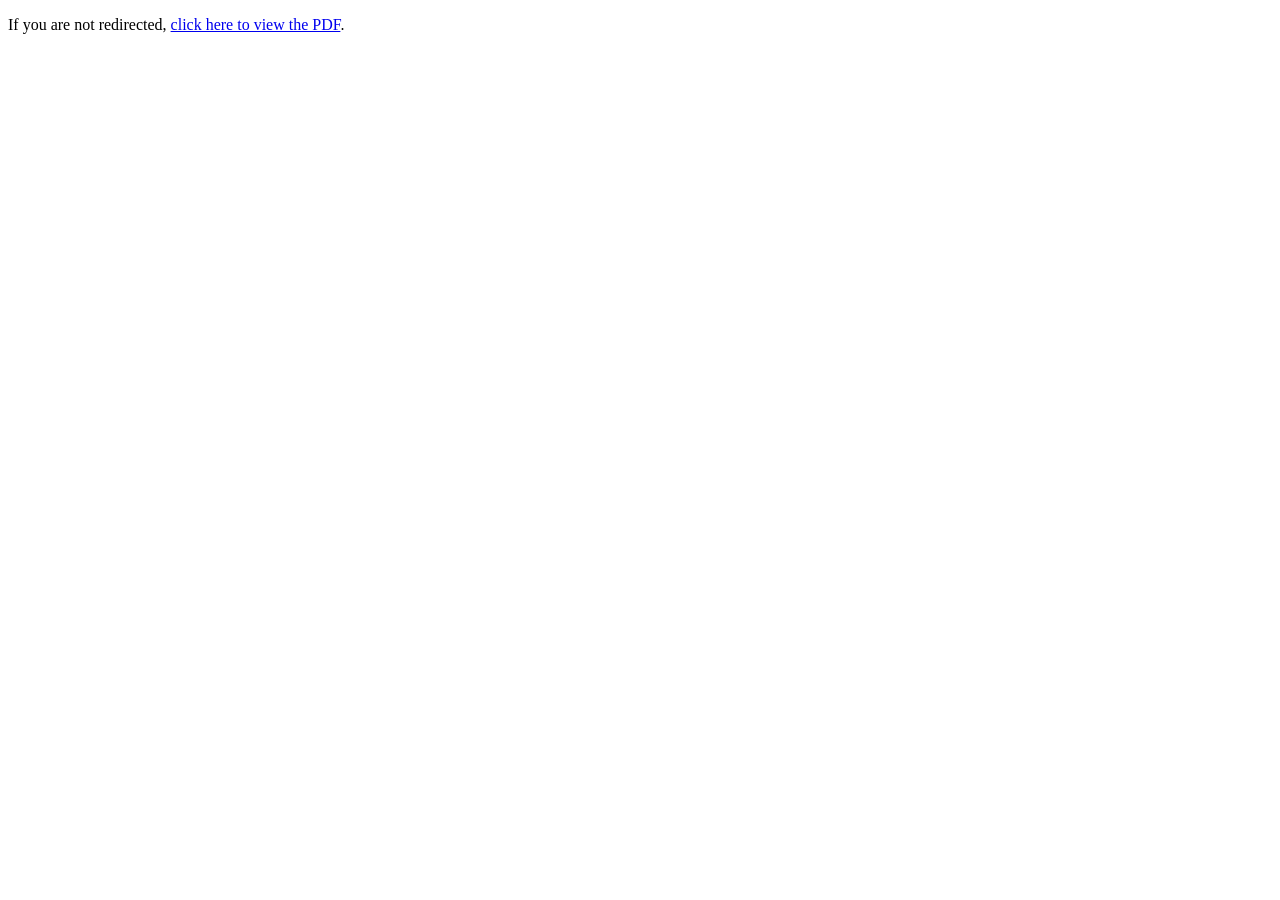
<file: index.html>
<!DOCTYPE html>
<html>
<head>
    <meta http-equiv="refresh" content="0; url=/data/Resume.pdf">
</head>
<body>
<p>If you are not redirected, <a href="/data/Resume.pdf">click here to view the PDF</a>.</p>
</body>
</html>
</file>
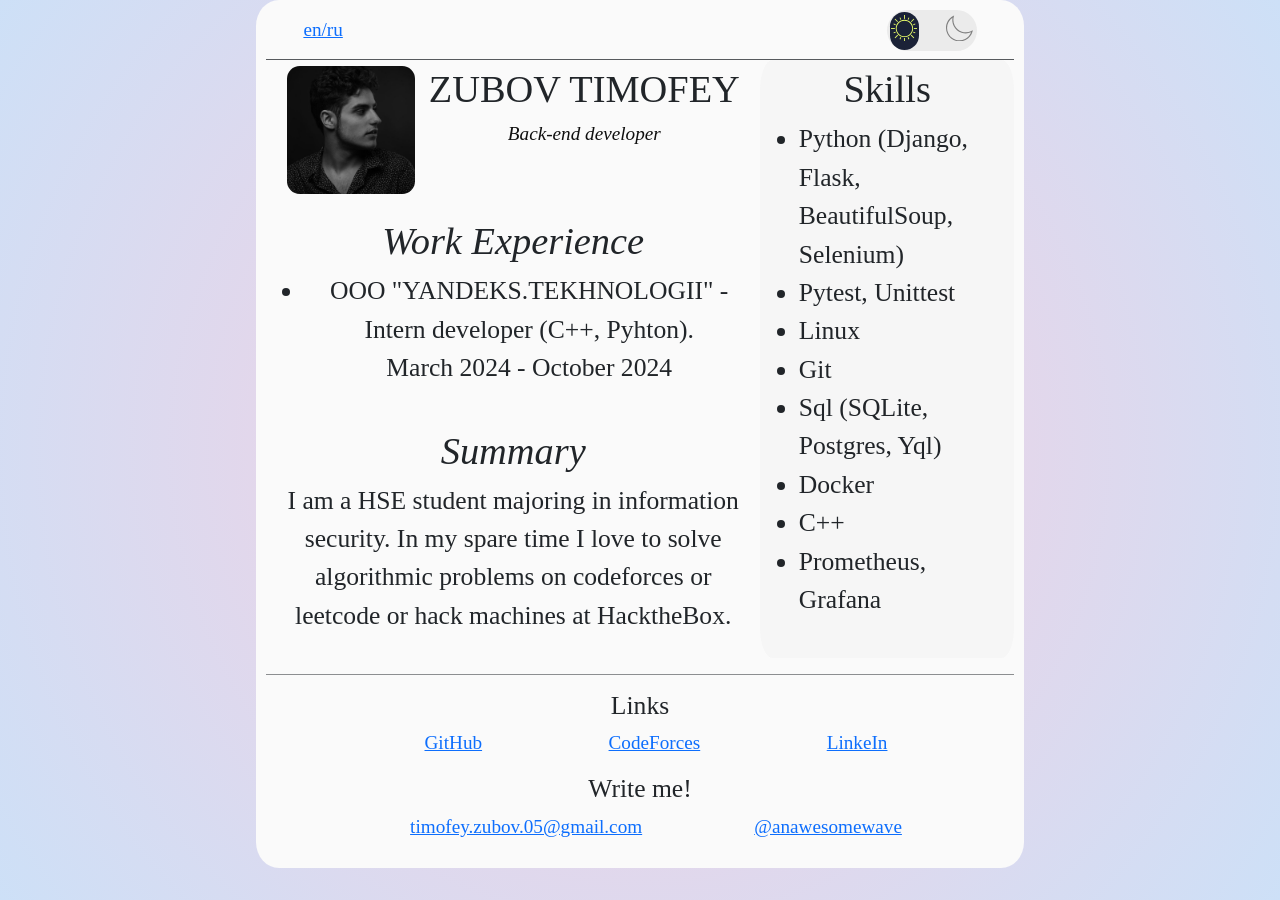
<file: docs/index.html>
<!doctype html>
<html lang="en">
  <head>
    <meta charset="UTF-8">
    <meta name="viewport"
          content="width=device-width, height=device-height, user-scalable=no, initial-scale=1.0, maximum-scale=1.0, minimum-scale=1.0">
    <meta http-equiv="X-UA-Compatible" content="ie=edge">
    <title>Zubov Timofey - Backend Developer</title>
    <link rel="shortcut icon" type="image/png" href="./img/fav.png">
    <link rel="stylesheet" href="https://cdn.jsdelivr.net/npm/bootstrap-icons@1.10.5/font/bootstrap-icons.css">
    <link rel="stylesheet" href="./css/bootstrap.min.css">
    <link rel="stylesheet" href="./css/style.css">
    <link rel="stylesheet" href="css/dark-mode-button.css">
        <script>
          function toggleTheme() {
              // let theme = document.getElementsByTagName('link')[0];
              let dark = document.getElementById('dark')
              // if (theme.getAttribute('href') === 'light.css') {
              if (dark == null) {
                  // theme.setAttribute('href', 'dark.css');
                  let dark_css = document.createElement('link');
                  dark_css.type = 'text/css';
                  dark_css.rel = 'stylesheet';
                  dark_css.href = './css/dark.css';
                  dark_css.id = 'dark';
                  document.head.appendChild(dark_css)
                  console.log('added')
              } else {
                  // theme.setAttribute('href', 'light.css');
                  dark.remove();
              }
          }
      </script>
  </head>
  <body>
    <div id="page-container">
      <header>
        <a href="ru-version.html"> en/ru</a>
        <input type="checkbox" id="darkmode-toggle" onclick="toggleTheme()"/>
		<label id='dmb' for="darkmode-toggle">
			<svg version="1.1" class="sun" xmlns="http://www.w3.org/2000/svg" xmlns:xlink="http://www.w3.org/1999/xlink" x="0px" y="0px"
	          viewBox="0 0 496 496" style="enable-background:new 0 0 496 496;" xml:space="preserve">

			<rect x="152.994" y="58.921" transform="matrix(0.3827 0.9239 -0.9239 0.3827 168.6176 -118.5145)" width="40.001" height="16"/>
			<rect x="46.9" y="164.979" transform="matrix(0.9239 0.3827 -0.3827 0.9239 71.29 -12.4346)" width="40.001" height="16"/>
			<rect x="46.947" y="315.048" transform="matrix(0.9239 -0.3827 0.3827 0.9239 -118.531 50.2116)" width="40.001" height="16"/>

				<rect x="164.966" y="409.112" transform="matrix(-0.9238 -0.3828 0.3828 -0.9238 168.4872 891.7491)" width="16" height="39.999"/>

				<rect x="303.031" y="421.036" transform="matrix(-0.3827 -0.9239 0.9239 -0.3827 50.2758 891.6655)" width="40.001" height="16"/>

				<rect x="409.088" y="315.018" transform="matrix(-0.9239 -0.3827 0.3827 -0.9239 701.898 785.6559)" width="40.001" height="16"/>

				<rect x="409.054" y="165.011" transform="matrix(-0.9239 0.3827 -0.3827 -0.9239 891.6585 168.6574)" width="40.001" height="16"/>
			<rect x="315.001" y="46.895" transform="matrix(0.9238 0.3828 -0.3828 0.9238 50.212 -118.5529)" width="16" height="39.999"/>
			<path d="M248,88c-88.224,0-160,71.776-160,160s71.776,160,160,160s160-71.776,160-160S336.224,88,248,88z M248,392
				c-79.4,0-144-64.6-144-144s64.6-144,144-144s144,64.6,144,144S327.4,392,248,392z"/>
			<rect x="240" width="16" height="72"/>
			<rect x="62.097" y="90.096" transform="matrix(0.7071 0.7071 -0.7071 0.7071 98.0963 -40.6334)" width="71.999" height="16"/>
			<rect y="240" width="72" height="16"/>

				<rect x="90.091" y="361.915" transform="matrix(-0.7071 -0.7071 0.7071 -0.7071 -113.9157 748.643)" width="16" height="71.999"/>
			<rect x="240" y="424" width="16" height="72"/>

				<rect x="361.881" y="389.915" transform="matrix(-0.7071 -0.7071 0.7071 -0.7071 397.8562 960.6281)" width="71.999" height="16"/>
			<rect x="424" y="240" width="72" height="16"/>
			<rect x="389.911" y="62.091" transform="matrix(0.7071 0.7071 -0.7071 0.7071 185.9067 -252.6357)" width="16" height="71.999"/>
</svg>
     <svg version="1.1" class="moon" xmlns="http://www.w3.org/2000/svg" xmlns:xlink="http://www.w3.org/1999/xlink" x="0px" y="0px"
        viewBox="0 0 49.739 49.739" style="enable-background:new 0 0 49.739 49.739;" xml:space="preserve">
     <path d="M25.068,48.889c-9.173,0-18.017-5.06-22.396-13.804C-3.373,23.008,1.164,8.467,13.003,1.979l2.061-1.129l-0.615,2.268
       c-1.479,5.459-0.899,11.25,1.633,16.306c2.75,5.493,7.476,9.587,13.305,11.526c5.831,1.939,12.065,1.492,17.559-1.258v0
       c0.25-0.125,0.492-0.258,0.734-0.391l2.061-1.13l-0.585,2.252c-1.863,6.873-6.577,12.639-12.933,15.822
       C32.639,48.039,28.825,48.888,25.068,48.889z M12.002,4.936c-9.413,6.428-12.756,18.837-7.54,29.253
       c5.678,11.34,19.522,15.945,30.864,10.268c5.154-2.582,9.136-7.012,11.181-12.357c-5.632,2.427-11.882,2.702-17.752,0.748
       c-6.337-2.108-11.473-6.557-14.463-12.528C11.899,15.541,11.11,10.16,12.002,4.936z"/></svg>
		</label>
      </header>
        <hr id="top-hr">
        <main>
          <div id="first" class="column">
            <div class="cont">
              <img src="img/img.png" alt="my-photo">
              <div>
                <h1>ZUBOV TIMOFEY</h1>
                <i id="job-title">Back-end developer</i>
              </div>
            </div>
            <br>
            <div id="summ">
              <h2 class="key-elem" style="font-style: italic">Work Experience</h2>
              <ul id="experience">
                <li> OOO "YANDEKS.TEKHNOLOGII" - Intern developer (C++, Pyhton).<br>March 2024 - October 2024</li>
              </ul>
              <br>
              <h2 class="key-elem" style="font-style: italic">Summary</h2>
              <p>
                I am a HSE student majoring in information security. In my spare time
                I love to solve algorithmic problems on codeforces or leetcode
                or hack machines at HacktheBox.
              </p>
            </div>
          </div>
          <div id="second" class="column">
            <div id="skills">
              <h2 class="key-elem">Skills</h2>
              <ul>
              <li>Python (Django, Flask, BeautifulSoup, Selenium)</li>
              <li>Pytest, Unittest</li>
              <li>Linux</li>
              <li>Git</li>
              <li>Sql (SQLite, Postgres, Yql)</li>
              <li>Docker</li>
              <li>C++</li>
              <li>Prometheus, Grafana</li>
              </ul>
            </div>
          </div>
        </main>
        <hr>
        <footer>
          <h2 class="key-elem" >Links</h2>
          <div>
            <ul>
              <li><a href="https://github.com/anAwesomeWave">GitHub</a></li>
              <li><a href="https://codeforces.com/profile/_Mr.Black_">CodeForces</a></li>
              <li><a href="https://www.linkedin.com/in/timofey-zubov-2a556524a/">LinkeIn</a></li>
            </ul>
            <h2 class="key-elem" >Write me!</h2>
            <ul id="ul-btm">
              <li><a href="mailto:timofey.zubov.05@gmail.com">timofey.zubov.05@gmail.com</a></li>
              <li><a href="https://t.me/anawesomewave">@anawesomewave</a></li>
            </ul>
          </div>
        </footer>
    </div>
  </body>
</html>
</file>
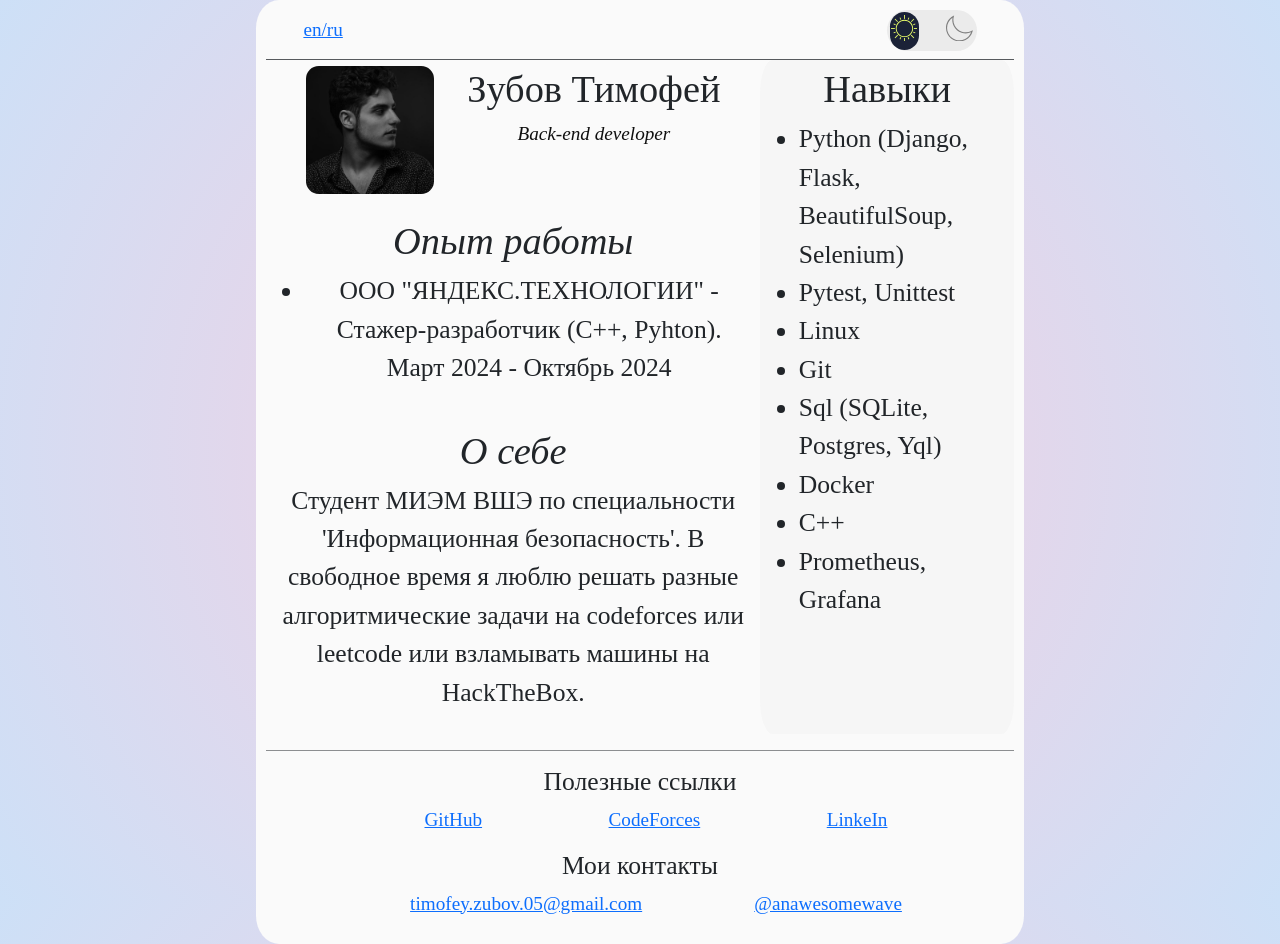
<file: docs/ru-version.html>
<!doctype html>
<html lang="en">
  <head>
    <meta charset="UTF-8">
    <meta name="viewport"
          content="width=device-width, height=device-height, user-scalable=no, initial-scale=1.0, maximum-scale=1.0, minimum-scale=1.0">
    <meta http-equiv="X-UA-Compatible" content="ie=edge">
    <title>Зубов Тимофей - Backend Developer</title>
    <link rel="shortcut icon" type="image/png" href="./img/fav.png">
    <link rel="stylesheet" href="https://cdn.jsdelivr.net/npm/bootstrap-icons@1.10.5/font/bootstrap-icons.css">
    <link rel="stylesheet" href="./css/bootstrap.min.css">
    <link rel="stylesheet" href="./css/style.css">
    <link rel="stylesheet" href="css/dark-mode-button.css">
        <script>
          function toggleTheme() {
              // let theme = document.getElementsByTagName('link')[0];
              let dark = document.getElementById('dark')
              // if (theme.getAttribute('href') === 'light.css') {
              if (dark == null) {
                  // theme.setAttribute('href', 'dark.css');
                  let dark_css = document.createElement('link');
                  dark_css.type = 'text/css';
                  dark_css.rel = 'stylesheet';
                  dark_css.href = './css/dark.css';
                  dark_css.id = 'dark';
                  document.head.appendChild(dark_css)
                  console.log('added')
              } else {
                  // theme.setAttribute('href', 'light.css');
                  dark.remove();
              }
          }
      </script>
  </head>
  <body>
    <div id="page-container">
      <header>
        <a href="index.html"> en/ru</a>
        <input type="checkbox" id="darkmode-toggle" onclick="toggleTheme()"/>
		<label id='dmb' for="darkmode-toggle">
			<svg version="1.1" class="sun" xmlns="http://www.w3.org/2000/svg" xmlns:xlink="http://www.w3.org/1999/xlink" x="0px" y="0px"
	          viewBox="0 0 496 496" style="enable-background:new 0 0 496 496;" xml:space="preserve">

			<rect x="152.994" y="58.921" transform="matrix(0.3827 0.9239 -0.9239 0.3827 168.6176 -118.5145)" width="40.001" height="16"/>
			<rect x="46.9" y="164.979" transform="matrix(0.9239 0.3827 -0.3827 0.9239 71.29 -12.4346)" width="40.001" height="16"/>
			<rect x="46.947" y="315.048" transform="matrix(0.9239 -0.3827 0.3827 0.9239 -118.531 50.2116)" width="40.001" height="16"/>

				<rect x="164.966" y="409.112" transform="matrix(-0.9238 -0.3828 0.3828 -0.9238 168.4872 891.7491)" width="16" height="39.999"/>

				<rect x="303.031" y="421.036" transform="matrix(-0.3827 -0.9239 0.9239 -0.3827 50.2758 891.6655)" width="40.001" height="16"/>

				<rect x="409.088" y="315.018" transform="matrix(-0.9239 -0.3827 0.3827 -0.9239 701.898 785.6559)" width="40.001" height="16"/>

				<rect x="409.054" y="165.011" transform="matrix(-0.9239 0.3827 -0.3827 -0.9239 891.6585 168.6574)" width="40.001" height="16"/>
			<rect x="315.001" y="46.895" transform="matrix(0.9238 0.3828 -0.3828 0.9238 50.212 -118.5529)" width="16" height="39.999"/>
			<path d="M248,88c-88.224,0-160,71.776-160,160s71.776,160,160,160s160-71.776,160-160S336.224,88,248,88z M248,392
				c-79.4,0-144-64.6-144-144s64.6-144,144-144s144,64.6,144,144S327.4,392,248,392z"/>
			<rect x="240" width="16" height="72"/>
			<rect x="62.097" y="90.096" transform="matrix(0.7071 0.7071 -0.7071 0.7071 98.0963 -40.6334)" width="71.999" height="16"/>
			<rect y="240" width="72" height="16"/>

				<rect x="90.091" y="361.915" transform="matrix(-0.7071 -0.7071 0.7071 -0.7071 -113.9157 748.643)" width="16" height="71.999"/>
			<rect x="240" y="424" width="16" height="72"/>

				<rect x="361.881" y="389.915" transform="matrix(-0.7071 -0.7071 0.7071 -0.7071 397.8562 960.6281)" width="71.999" height="16"/>
			<rect x="424" y="240" width="72" height="16"/>
			<rect x="389.911" y="62.091" transform="matrix(0.7071 0.7071 -0.7071 0.7071 185.9067 -252.6357)" width="16" height="71.999"/>
</svg>
     <svg version="1.1" class="moon" xmlns="http://www.w3.org/2000/svg" xmlns:xlink="http://www.w3.org/1999/xlink" x="0px" y="0px"
        viewBox="0 0 49.739 49.739" style="enable-background:new 0 0 49.739 49.739;" xml:space="preserve">
     <path d="M25.068,48.889c-9.173,0-18.017-5.06-22.396-13.804C-3.373,23.008,1.164,8.467,13.003,1.979l2.061-1.129l-0.615,2.268
       c-1.479,5.459-0.899,11.25,1.633,16.306c2.75,5.493,7.476,9.587,13.305,11.526c5.831,1.939,12.065,1.492,17.559-1.258v0
       c0.25-0.125,0.492-0.258,0.734-0.391l2.061-1.13l-0.585,2.252c-1.863,6.873-6.577,12.639-12.933,15.822
       C32.639,48.039,28.825,48.888,25.068,48.889z M12.002,4.936c-9.413,6.428-12.756,18.837-7.54,29.253
       c5.678,11.34,19.522,15.945,30.864,10.268c5.154-2.582,9.136-7.012,11.181-12.357c-5.632,2.427-11.882,2.702-17.752,0.748
       c-6.337-2.108-11.473-6.557-14.463-12.528C11.899,15.541,11.11,10.16,12.002,4.936z"/></svg>
		</label>

      </header>
        <hr id="top-hr">
        <main>
          <div id="first" class="column">
            <div class="cont">
              <img src="img/img.png" alt="my-photo">
              <div>
                <h1>Зубов Тимофей</h1>
                <i id="job-title" >Back-end developer</i>
              </div>
            </div>
            <br>
            <div id="summ">
              <h2 class="key-elem" style="font-style: italic">Опыт работы</h2>
              <ul id="experience">
                <li>ООО "ЯНДЕКС.ТЕХНОЛОГИИ" - Стажер-разработчик (C++, Pyhton).<br>Март 2024 - Октябрь 2024</li>
              </ul>
              <br>
              <h1 style="font-style: italic">О себе</h1>
              <p>
                Студент МИЭМ ВШЭ по специальности 'Информационная безопасность'.
                В свободное время я люблю решать разные алгоритмические
                задачи на codeforces или leetcode или взламывать машины на HackTheBox.
              </p>
              </p>
            </div>
          </div>
          <div id="second" class="column">
            <div id="skills">
              <h2>Навыки</h2>
              <ul>
                <li>Python (Django, Flask, BeautifulSoup, Selenium)</li>
                <li>Pytest, Unittest</li>
                <li>Linux</li>
                <li>Git</li>
                <li>Sql (SQLite, Postgres, Yql)</li>
                <li>Docker</li>
                <li>C++</li>
                <li>Prometheus, Grafana</li>
              </ul>
            </div>
          </div>
        </main>
        <hr>
        <footer>
          <h2>Полезные ссылки</h2>
          <div>
            <ul>
              <li><a href="https://github.com/anAwesomeWave">GitHub</a></li>
              <li><a href="https://codeforces.com/profile/_Mr.Black_">CodeForces</a></li>
              <li><a href="https://www.linkedin.com/in/timofey-zubov-2a556524a/">LinkeIn</a></li>
            </ul>
            <h2>Мои контакты</h2>
            <ul id="ul-btm">
              <li><a href="mailto:timofey.zubov.05@gmail.com">timofey.zubov.05@gmail.com</a></li>
              <li><a href="https://t.me/anawesomewave">@anawesomewave</a></li>
            </ul>
          </div>
        </footer>
    </div>
  </body>
</html>
</file>
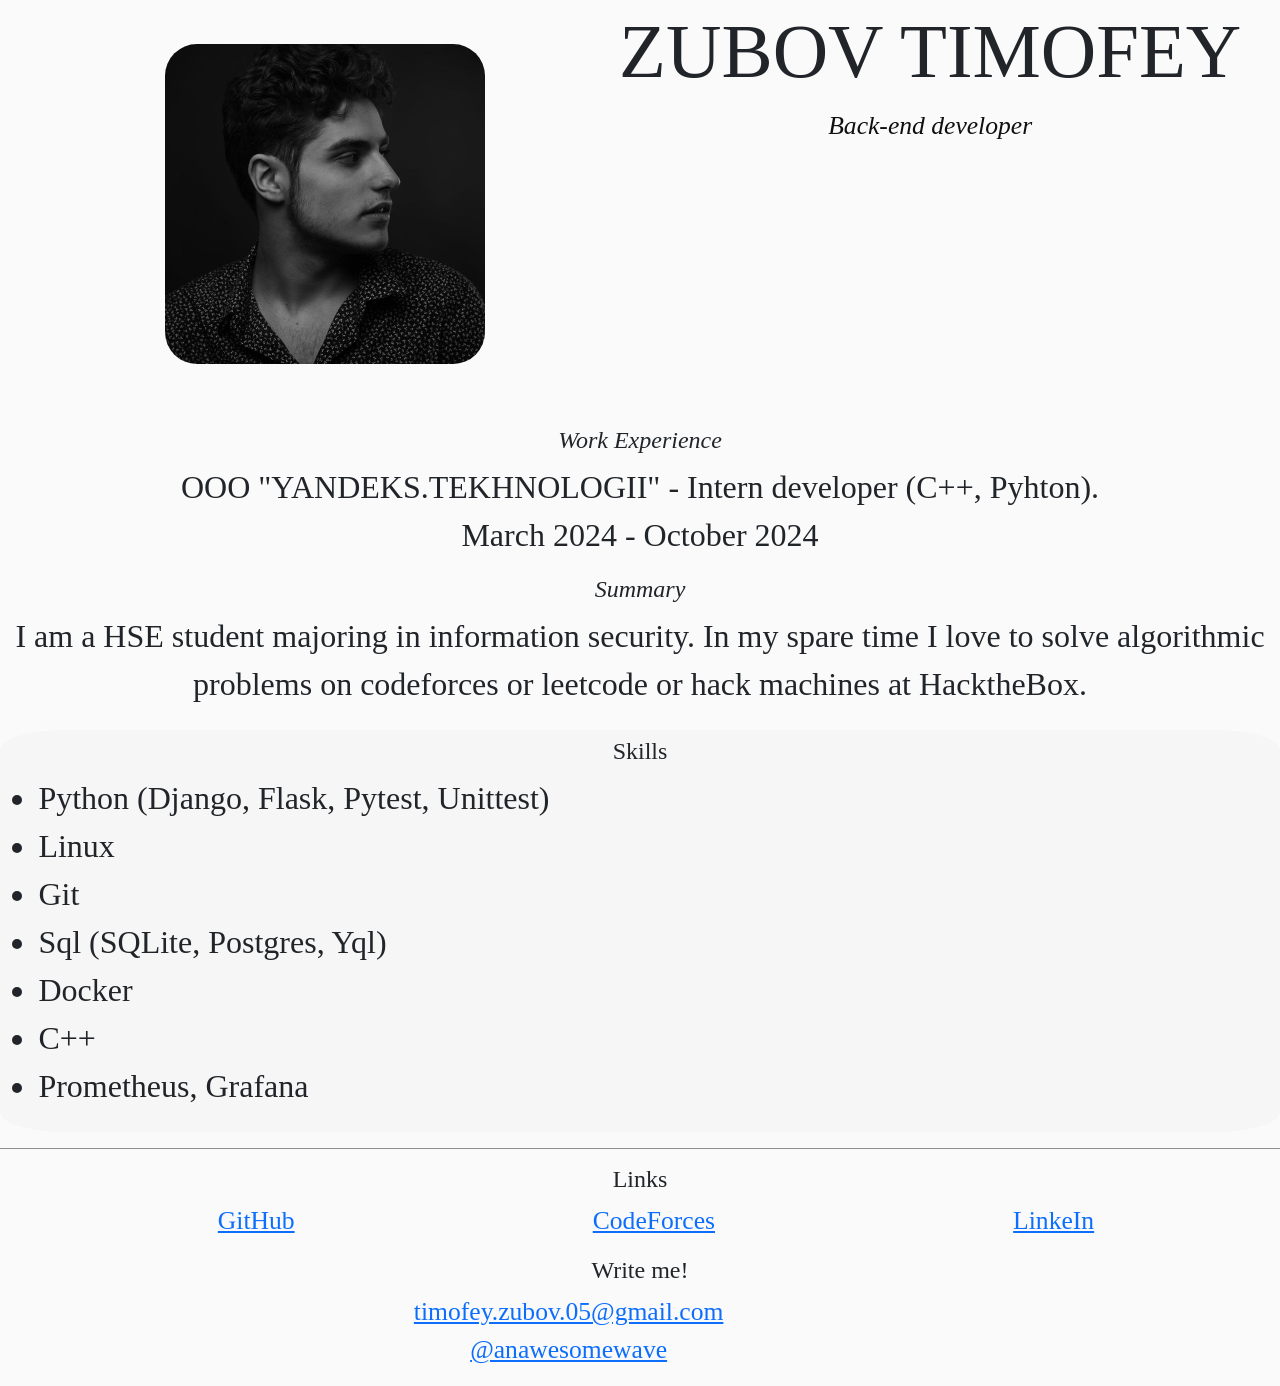
<file: for-pdf/main_part-en.html>
<!doctype html>
<html lang="en">
  <head>
    <meta charset="UTF-8">
    <meta name="viewport"
          content="width=device-width, height=device-height, user-scalable=no, initial-scale=1.0, maximum-scale=1.0, minimum-scale=1.0">
    <meta http-equiv="X-UA-Compatible" content="ie=edge">
    <title>Zubov Timofey - Backend Developer</title>
    <link rel="stylesheet" href="https://cdn.jsdelivr.net/npm/bootstrap-icons@1.10.5/font/bootstrap-icons.css">
    <link rel="stylesheet" href="./css/bootstrap.min.css">
    <link rel="stylesheet" href="./css/style.css">
  </head>
  <body>
        <main>
          <div id="first" class="column">
            <div class="cont">
              <img src="img.png" alt="my-photo">
              <div>
                <h1>ZUBOV TIMOFEY</h1>
                <i id="job-title">Back-end developer</i>
              </div>
            </div>
            <br>
            <div id="summ">
              <h2 class="key-elem" style="font-style: italic">Work Experience</h2>
              <ul id="experience">
                <li> OOO "YANDEKS.TEKHNOLOGII" - Intern developer (C++, Pyhton).<br>March 2024 - October 2024</li>
              </ul>
              <h2 class="key-elem" style="font-style: italic">Summary</h2>
              <p>
                I am a HSE student majoring in information security. In my spare time
                I love to solve algorithmic problems on codeforces or leetcode
                or hack machines at HacktheBox.
              </p>
              </p>
            </div>
          </div>
          <div id="second" class="column">
            <div id="skills">
              <h2 class="key-elem" >Skills</h2>
              <ul>
                <li>Python (Django, Flask, Pytest, Unittest)</li>
                <li>Linux</li>
                <li>Git</li>
                <li>Sql (SQLite, Postgres, Yql)</li>
                <li>Docker</li>
                <li>C++</li>
                <li>Prometheus, Grafana</li>
              </ul>
            </div>
          </div>
        </main>
        <hr>
        <footer>
          <h2 class="key-elem" >Links</h2>
          <div>
            <ul>
              <li><a href="https://github.com/anAwesomeWave">GitHub</a></li>
              <li><a href="https://codeforces.com/profile/_Mr.Black_">CodeForces</a></li>
              <li><a href="https://www.linkedin.com/in/timofey-zubov-2a556524a/">LinkeIn</a></li>
            </ul>
            <h2 class="key-elem" >Write me!</h2>
            <ul id="ul-btm">
              <li><a href="mailto:timofey.zubov.05@gmail.com">timofey.zubov.05@gmail.com</a></li>
              <li><a href="https://t.me/anawesomewave">@anawesomewave</a></li>
            </ul>
          </div>
        </footer>
  </body>
</html>
</file>
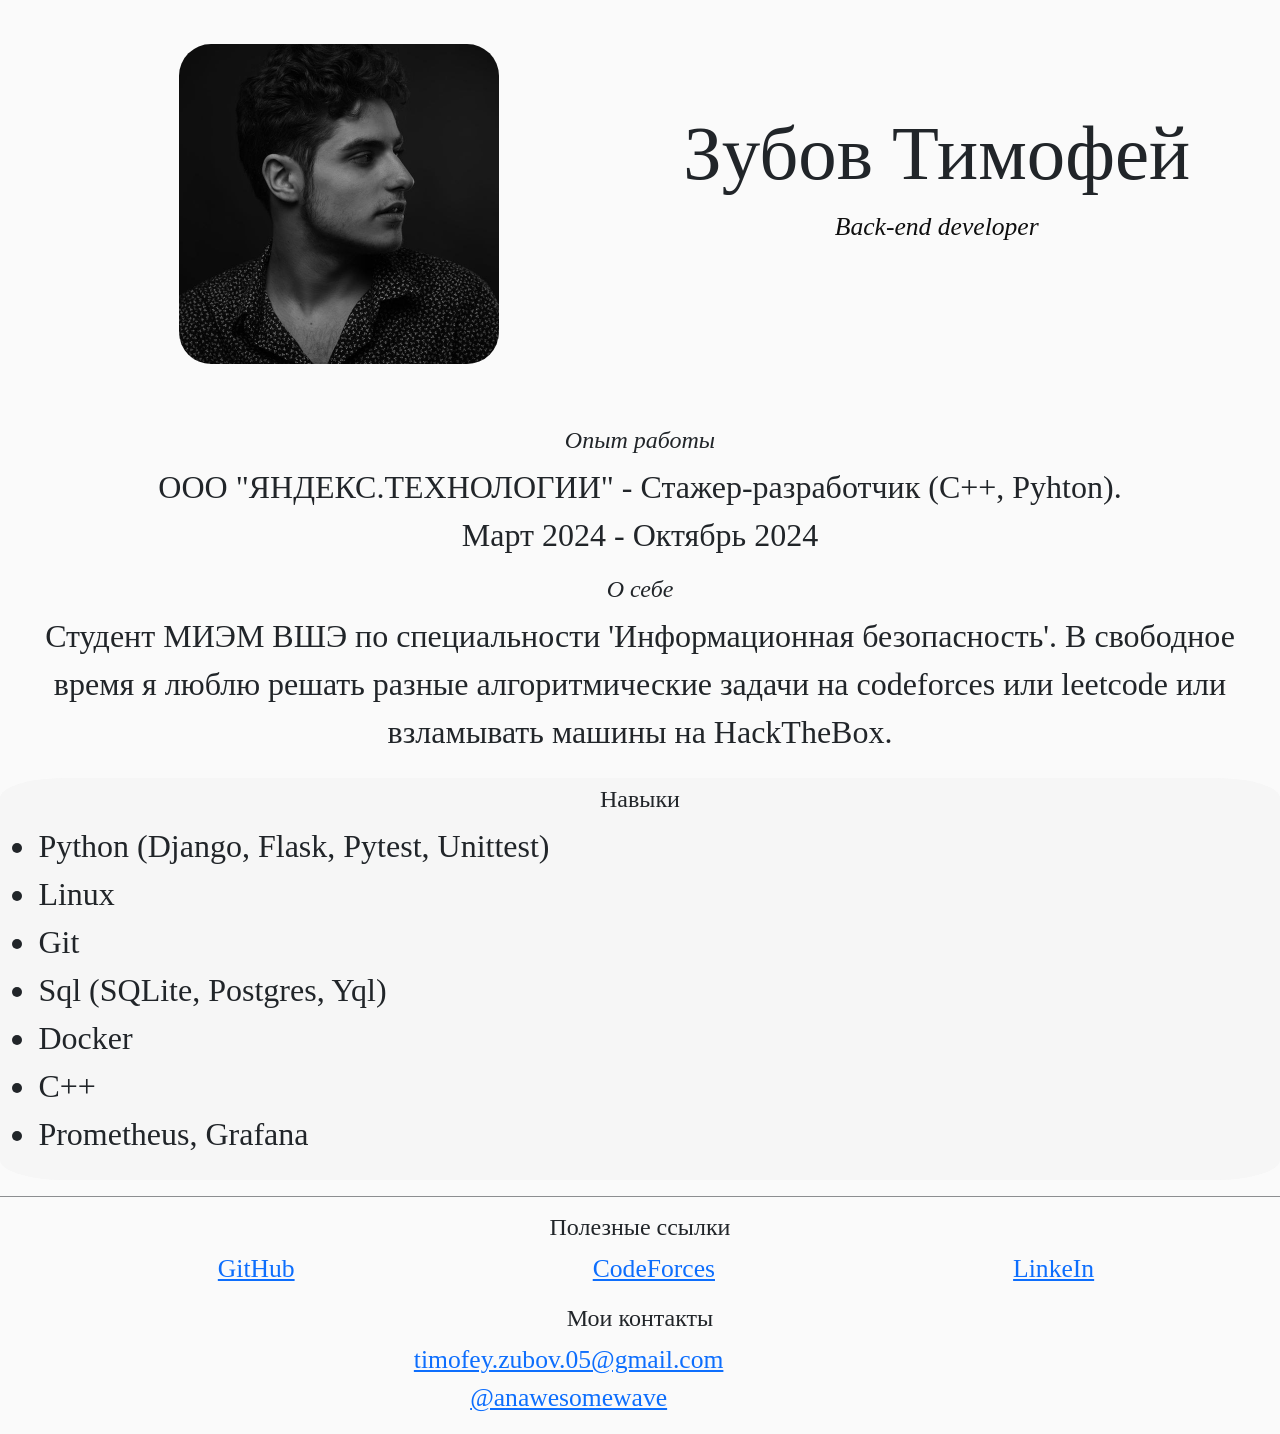
<file: for-pdf/main_part.html>
<!doctype html>
<html lang="en">
  <head>
    <meta charset="UTF-8">
    <meta name="viewport"
          content="width=device-width, height=device-height, user-scalable=no, initial-scale=1.0, maximum-scale=1.0, minimum-scale=1.0">
    <meta http-equiv="X-UA-Compatible" content="ie=edge">
    <title>Зубов Тимофей - The backend Developer</title>
    <link rel="stylesheet" href="https://cdn.jsdelivr.net/npm/bootstrap-icons@1.10.5/font/bootstrap-icons.css">
    <link rel="stylesheet" href="./css/bootstrap.min.css">
    <link rel="stylesheet" href="./css/style.css">
  </head>
  <body>
      <main>
        <div id="first" class="column">
          <div class="cont">
            <img src="img.png" alt="my-photo">
            <div id="name_and_job">
              <h1>Зубов Тимофей</h1>
              <i id="job-title" >Back-end developer</i>
            </div>
          </div>
          <br>
          <div id="summ">
            <h2 class="key-elem" style="font-style: italic">Опыт работы</h2>
              <ul id="experience">
                <li>ООО "ЯНДЕКС.ТЕХНОЛОГИИ" - Стажер-разработчик (C++, Pyhton).<br>Март 2024 - Октябрь 2024</li>
              </ul>
            <h2 class="key-elem" style="font-style: italic">О себе</h2>
            <p>
              Студент МИЭМ ВШЭ по специальности 'Информационная безопасность'.
              В свободное время я люблю решать разные алгоритмические
              задачи на codeforces или leetcode или взламывать машины на HackTheBox.
            </p>
            </p>
          </div>
        </div>
        <div id="second" class="column">
          <div id="skills">
            <h2 class="key-elem" >Навыки</h2>
            <ul>
              <li>Python (Django, Flask, Pytest, Unittest)</li>
              <li>Linux</li>
              <li>Git</li>
              <li>Sql (SQLite, Postgres, Yql)</li>
              <li>Docker</li>
              <li>C++</li>
              <li>Prometheus, Grafana</li>
            </ul>
          </div>
        </div>
      </main>
      <hr>
      <footer>
        <h2 class="key-elem" >Полезные ссылки</h2>
        <div>
          <ul>
            <li><a href="https://github.com/anAwesomeWave">GitHub</a></li>
            <li><a href="https://codeforces.com/profile/_Mr.Black_">CodeForces</a></li>
            <li><a href="https://www.linkedin.com/in/timofey-zubov-2a556524a/">LinkeIn</a></li>
          </ul>
          <h2 class="key-elem" >Мои контакты</h2>
          <ul id="ul-btm">
            <li><a href="mailto:timofey.zubov.05@gmail.com">timofey.zubov.05@gmail.com</a></li>
            <li><a href="https://t.me/anawesomewave">@anawesomewave</a></li>
          </ul>
        </div>
      </footer>
  </body>
</html>
</file>
<file: docs/css/style.css>
html {
    height: 100%;
    min-width: 100%;
}
body {
    background: rgb(247,206,224);
    background: radial-gradient(circle, rgba(247,206,224,1) 0%, rgba(205,224,247,1) 100%);
    /*background-color: #a38f85;*/
    min-height: 100%;
    /*color: #1B2237;*/
    font-family: Times New Roman;
}
header {
    display: flex;
    justify-content: space-between;
    align-items: center;
    padding-bottom: 1%;
}
header > * {
    margin-left: 5%;
    margin-right: 5%;
}

#form {

    display: flex;
    flex-direction: row;
    justify-content: space-around;
}
button {
    background: transparent;
    border: none;
}

#page-container {
    /*background-color: #ede9e3;*/
    background-color: #fafafa;
    /*background-color: white;*/
    /*background: -webkit-linear-gradient(top, #d4d4d4 0%, #ffffff 100%);*/
    margin: auto;
    width: 100%;
    padding: 10px;
    height: 100%;
}

#button-cont {
    border-color: red;
    border-width: 2px;
    border-style: solid;
    border-radius: 200px;
    /*height: 100%;*/
    width: 7%;
    /*min-height: 100%;*/
    /*height: 100%;*/
}

#circle {
    width: 20%;
    height: 100%;
    border-radius: 100%;
    background-color: black;
    position: relative;
    /*animation-name: dark-mode;*/
    /*animation-duration: 1s;*/
}

/*@keyframes dark-mode {*/
/*    0% {*/
/*        left: 0;*/
/*    } 100% {*/
/*        left: 90%*/

/*          }*/
/*}*/

#name, #summ{
    width: 100%;
    text-align: center;
}
#name > h1 {
    margin-bottom: 0;
}


main {
    display: flex;
    flex-direction: row;
    flex-wrap: wrap;
    /*justify-content: space-between;*/
}

.column {
    width: 100%;
}

a {
 font-size: 5vw;

}

h1 {
    font-size: 10vw;
}
h2 {
    font-size: 6vw;
}

li, p, footer h2  {
    font-size: 4vw;
}
#job-title {
    font-size: 6vw;
    color: #0f0f0f;
}

img {
    border-radius: 10%;
    max-height: 30vw;
    height: auto;
    left:0;
}

@media only screen and (min-width: 391px) {
    /*a {*/
    /* font-size: 5vw;*/

    /*}*/
    /*h2 {*/
    /*    font-size: 6vw;*/
    /*}*/
    #job-title {
        font-size: 4vw;
    }
    /*img {*/
    /*    max-height: 20vw;*/
    /*}*/
}

@media only screen and (min-width: 1100px) {
    #page-container {
        border-radius: 3%;
    }
    #second {
        flex: 2;
    }
    #first {
        flex: 4;
    }
    #page-container {
        width: 60%;
    }
    a {
        font-size: 1.5vw;
    }
    h1 {
        font-size: 3vw;
    }
    h2 {
        font-size: 3vw;
    }
    #job-title {
        font-size: 1.5vw;
    }
    img {
        max-height: 10vw;
    }

    li, p, footer h2  {
        font-size: 2vw;
    }

}

#second {
    border-radius: 5%;
    background-color: #f6f6f6;
    padding: 0.5vw;
    /*color: #364A62;*/

}
#skills > h2 {
    text-align: center;
}

#first {
    /*background-color: #364A62;*/
    padding: 0.5vw;
}

footer {
    text-align: center;
    display: flex;
    flex-direction: column;
}
footer ul {
    display: flex;
    flex-direction: row;
    justify-content: space-evenly;
}
footer li, footer p{
    list-style-type: none;
    font-size: 1.25vw;
}

hr {
    opacity: 0.5;
    /*margin: 0;*/
}
#top-hr {
    margin: 0;
    opacity: 0.75;
}
.cont {
    display: flex;
    flex-direction: row;
    justify-content: space-evenly;
    text-align: center;
}
</file>
<file: docs/css/dark-mode-button.css>
#dmb {
	width:28vw;
	height: 8vh;
	position: relative;
	display: block;
	background: #ebebeb;
	border-radius: 200px;
	/*box-shadow: inset 0px 5px 15px rgba(0,0,0,0.4), inset 0px -5px 15px rgba(255,255,255,0.4);*/
	cursor: pointer;
	transition: 1s;
	margin-bottom: 3%;
}
#dmb:after {
	content: "";
	left: 3.4%;
	top: 8%;
	width:33%;
	height: 80%;
	position: absolute;
	/*top:10px;*/
	/*left:10px;*/
	/*background: linear-gradient(180deg,#ffcc89,#d8860b);*/
	background: #1B2237;
	border-radius: 180px;
	/*box-shadow: 0px 5px 10px rgba(0,0,0,0.2);*/
	transition: 0.3s;
}
input {
	width: 0;
	height: 0;
	visibility: hidden;
}
input:checked + #dmb {
	/*background: #0b0b0f;*/background: rgb(27,41,41);
background: linear-gradient(0deg, rgba(27,41,41,0.7091211484593838) 0%, rgba(39,37,71,0.700717787114846) 99%);
}
input:checked + #dmb:after {
	left:97.5%;
	transform: translateX(-100%);
	background: linear-gradient(180deg,#777,#3a3a3a);
}
input:checked + #dmb + .background {
	background:#242424;
}
#dmb svg {
	position: absolute;
	width: 30%;
	top: 8%;
	z-index: 100;
}
#dmb svg.sun {
	left:4%;
	filter: invert(87%) sepia(90%) saturate(381%) hue-rotate(20deg) brightness(112%) contrast(109%);
	transition: 0.3s;
}
#dmb svg.moon {
	left:66%;
	fill:#7e7e7e;
	transition: 0.3s;
}
input:checked + #dmb svg.sun {
	filter: invert(75%) sepia(0%) saturate(25%) hue-rotate(266deg) brightness(107%) contrast(94%);
}
input:checked + #dmb svg.moon {
	filter: invert(50%) sepia(98%) saturate(2106%) hue-rotate(167deg) brightness(103%) contrast(105%);


}
@media only screen and (min-width: 341px) {
	#dmb {
		/*width: 18vw;*/
		margin-bottom: 0;
	}
	/*#dmb:after {*/
	/*	width:6.5vw;*/
	/*	height: 6.5vw;*/
	/*}*/
	/*#dmb svg {*/
	/*	width: 5.9vw;*/
	/*}*/
}

@media only screen and (min-width: 500px) {
	#dmb {
		width:23vw;
		height: 7vh;
	}
	#dmb:after {
		left: 3.6%;
		width: 32%;
		height: 82%;
	}
	input:checked + #dmb:after {
		left: 96.5%;
	}
}
@media only screen and (min-width: 540px) {
	#dmb {
		width:22vw;
		height: 8vh;
	}
	#dmb:after {
		left: 3.5%;
		top: 7.6%;
		height: 80%;
	}
}
@media only screen and (min-width: 600px) {
	#dmb {
		width:22vw;
		height: 8vh;
	}
	#dmb:after {
		left: 3.5%;
		top: 7.6%;
		height: 80%;
	}
}
@media only screen and (min-width: 660px) {
	#dmb {
		width: 16vw;
		height: 6.2vh;
	}
	#dmb:after {
		top: 8.2%;
		height: 85%;
	}
}
@media only screen and (min-width: 720px) {
	#dmb {
		height: 7vh;
	}
	#dmb:after {
		width: 33%;
		height: 80%;
	}
}
@media only screen and (min-width: 780px) {
	#dmb {
		width: 16vw;
		height: 7vh;
	}
	#dmb:after {
		width: 33%;
		height: 90%;
	}
	input:checked + #dmb:after {
		left: 94.5%;
	}
}
@media only screen and (min-width: 885px) {
	#dmb:after {
		content: "";
		/*top: 0.5vh;*/
		left: 3.5%;
		top: 6%;
		width: 30%;
		height: 90%;
	}
	#dmb svg {
		width: 28%;
		top: 8%;
	}
}
/*@media only screen and (min-width: 990px) {*/
/*	#dmb {*/
/*		width: 16vw;*/
/*		height: 9vh;*/
/*	}*/
/*}*/
@media only screen and (min-width: 1000px) {
	#dmb {
		height:8vh;
	}
}
@media only screen and (min-width: 1100px) {
	#dmb {
		width:8vw;
		height: 4.6vh;
	}
	#dmb svg {
		position: absolute;
		width: 30%;
		top: 11%;
		z-index: 100;
	}
	#dmb:after {
		/*top: 0.5vh;*/
		left: 3%;
		top: 6%;
		width: 33%;
	}
	input:checked + #dmb:after {
		left:97%;
	}
}
@media only screen and (min-width: 1200px) {
	#dmb {
		width:7vw;
	}
}
@media only screen and (min-width: 1300px) {
	#dmb {
		width:6vw;
		height: 4.5vh;
	}
	/*#dmb:after {*/
	/*	top:9%;*/
	/*	height: 78%;*/
	/*	width: 38%;*/
	/*}*/
}
</file>
<file: for-pdf/css/style.css>
html {
    height: 100%;
    min-width: 100%;
}
body {
    background-color: #fafafa;

    /*background-color: #a38f85;*/
    min-height: 100%;
    /*color: #1B2237;*/
    font-family: Times New Roman;
}
header {
    display: flex;
    justify-content: space-between;
    align-items: center;
    padding-bottom: 1%;
}
header > * {
    margin-left: 5%;
    margin-right: 5%;
}

img, #name{
    margin-left: 15%;
}
button {
    background: transparent;
    border: none;
}

#page-container {
    /*background-color: #ede9e3;*/
    background-color: #fafafa;
    /*background-color: white;*/
    border-radius: 3%;
    margin: auto;
    width: 100%;
    padding: 10px;
    height: 100%;
}

#button-cont {
    border-color: red;
    border-width: 2px;
    border-style: solid;
    border-radius: 200px;
    /*height: 100%;*/
    width: 7%;
    /*min-height: 100%;*/
    /*height: 100%;*/
}


/*@keyframes dark-mode {*/
/*    0% {*/
/*        left: 0;*/
/*    } 100% {*/
/*        left: 90%*/

/*          }*/
/*}*/

#name, #summ{
    width: 100%;
    text-align: center;
}
#name > h1 {
    margin-bottom: 0;
}

#experience {
    margin-left: 0;
    padding-left: 0;
}

.key-elem {
    font-size: x-large;
}

main {
    display: flex;
    flex-direction: row;
    flex-wrap: wrap;
    /*justify-content: space-between;*/
}

.column {
    width: 100%;
}

a {
 font-size: 2vw;

}

h1 {
    font-size: 6vw;
}
h2 {
    font-size: 3vw;
}

li, p, footer h2  {
    font-size: 2.5vw;
}
#job-title {
    font-size: 2vw;
    color: #0f0f0f;
}

img {
    border-radius: 10%;
    max-height: 25vw;
    height: auto;
    left:0;
    margin: 3%;
    margin-left: 10%;
    margin-right: 8%;
}

#name_and_job {
    margin: 3%;
    margin-top: 8%;
}

#second {
    border-radius: 5%;
    background-color: #f6f6f6;
    padding: 0.5vw;
    /*color: #364A62;*/

}
#skills > h2 {
    text-align: center;
}

#first {
    /*background-color: #364A62;*/
    padding: 0.5vw;
}

footer {
    text-align: center;
    display: flex;
    flex-direction: column;
}
footer ul {
    display: flex;
    flex-direction: row;
    justify-content: space-evenly;
}
#ul-btm{
    display: flex;
    flex-direction: column;
}

#ul-btm > li{
    margin-right: 23%;
}
footer li, footer p{
    list-style-type: none;
    font-size: 1.25vw;
    margin-left: 9%;
    margin-right: 9%;
}

hr {
    opacity: 0.5;
    /*margin: 0;*/
}
#top-hr {
    margin: 0;
    opacity: 0.75;
}
.cont {
    display: flex;
    flex-direction: row;
    justify-content: space-evenly;
    text-align: center;
}
</file>
